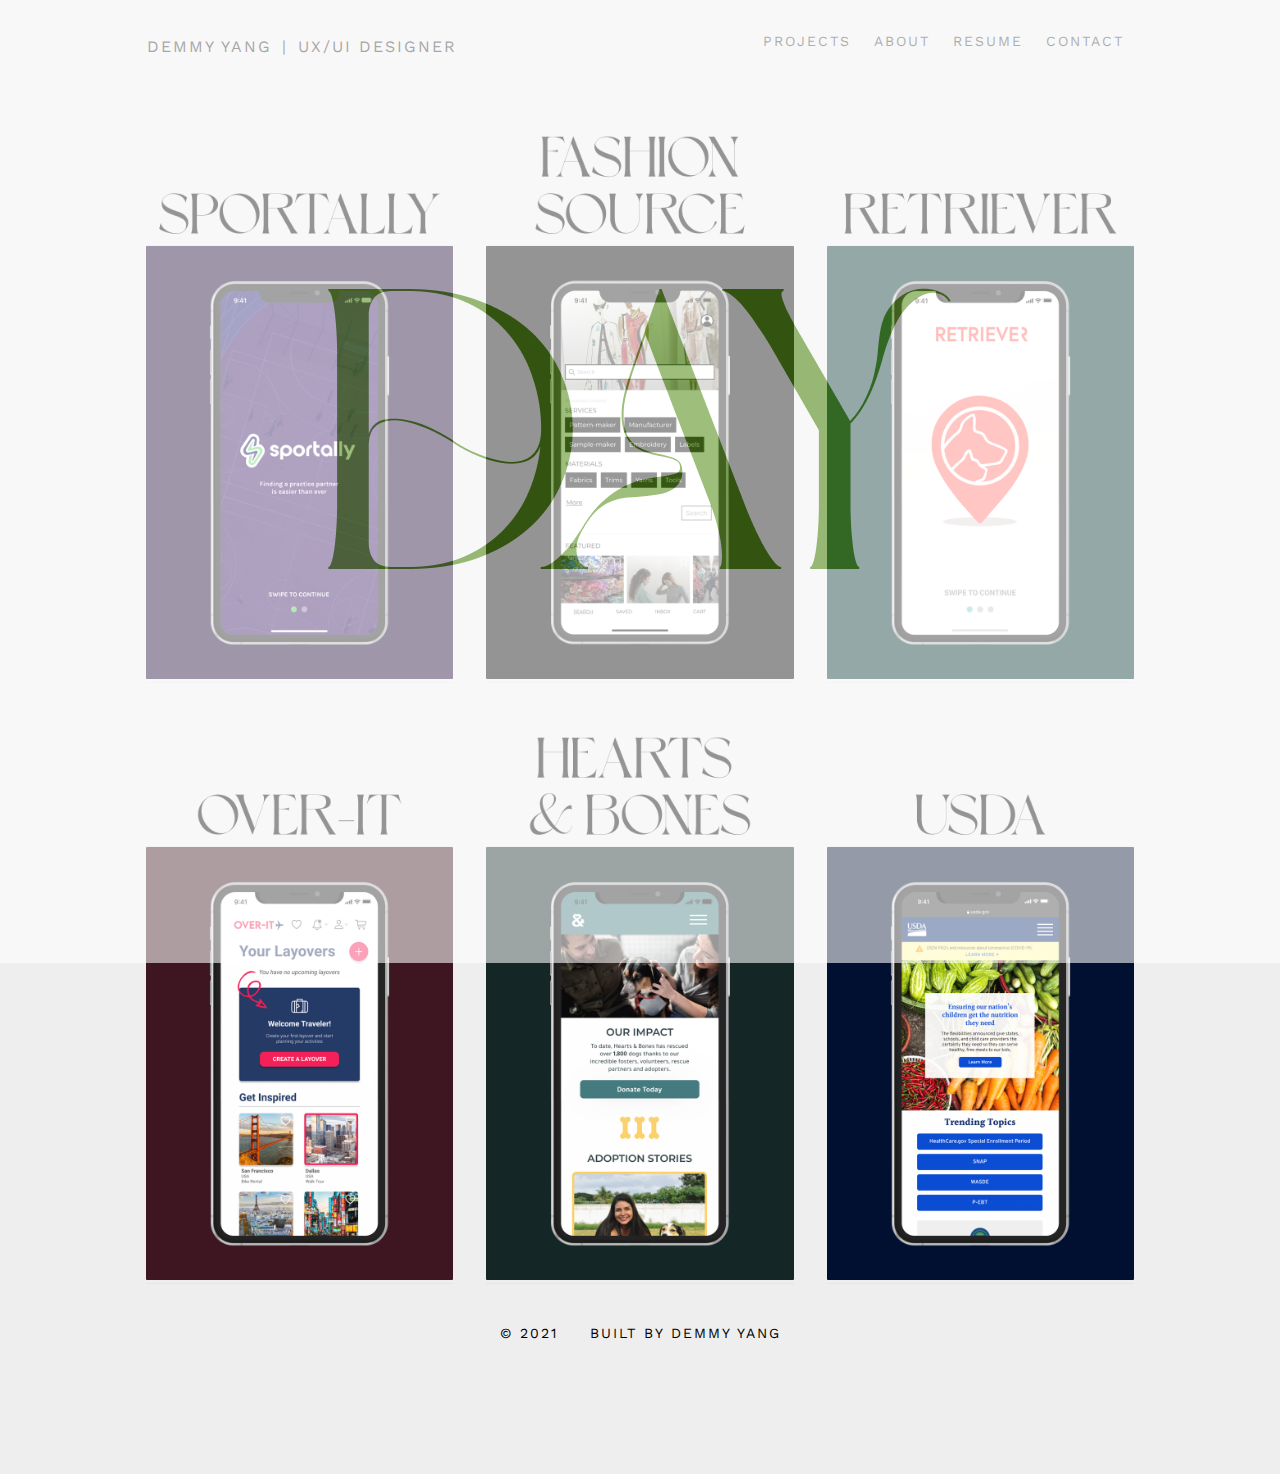
<file: index.html>
<!DOCTYPE html>
<html lang="en">
<head>
    <meta charset="UTF-8">
    <meta http-equiv="X-UA-Compatible" content="IE=edge">
    <meta name="viewport" content="width=device-width, initial-scale=1.0">
    <title>Demmy's UX/UI Portfolio - Projects Gallery</title>
    <link rel = "stylesheet" href = "./css/header.css">
    <link rel = "stylesheet" href = "./css/index.css">
    <link rel="preconnect" href="https://fonts.googleapis.com">
    <link rel="preconnect" href="https://fonts.gstatic.com" crossorigin>
    <link href="https://fonts.googleapis.com/css2?family=Work+Sans&display=swap" rel="stylesheet">
</head>
<body>
    <nav>
        <div class="logo">
            <a>Demmy Yang&ensp;|&ensp;UX/UI Designer</a>
        </div>
        <ul class="nav-container">
            <li><a class="nav-links">Projects</a></li>
            <li><a href="./html/about.html" class="nav-links">About</a></li>
            <li><a href="./html/resume.html" class="nav-links">Resume</a></li>
            <li><a href="./html/contact.html" class="nav-links">Contact</a></li>
        </ul>

        <div class="burger">
            <div class="line1"></div>
            <div class="line2"></div>
            <div class="line3"></div>
        </div>
    </nav>
    <main>
        <div class="grid">

            <div class="sports_gallery">
                <a href="./html/sportally.html">
                    <img src="./images/gallery/sportally_gallery.png" alt="sports_gallery" class="gallery_text_png">
                    <img src="./images/gallery/mocks/sportally.png" class="gallery_img">
                    <div class="sports_overlay">
                        <div class="sports_title">SPORTALLY</div>
                        <p class="sports_description">
                            Columbia University<br />
                            New York<br />
                            July &#8212; August 2021<br /><br />
                            An online platform that connects athletes who want to play sports at any level.  
                        </p>
                        <div class="view_project">view case study&#10230;</div>
                    </div>
                </a>
            </div>

            <div class="hotel_fullerton_gallery">
                <a href="./html/fashionsource.html">
                    <img src="./images/gallery/fashion_source.png" alt="fashion_source_gallery" class="gallery_text_png">
                    <img src="./images/gallery/mocks/fashionsource.png" class="gallery_img">
                    <div class="hotelfullerton_overlay">
                        <div class="hotelfullerton_title">Fashion Source</div>
                        <p class="hotelfullerton_description">
                            New York, NY<br />
                            September 2021<br /><br />
                            A fashion production app that delves into the problem space of sourcing materials and services 
                        </p>
                        <div class="view_project">view project&#10230;</div>
                    </div>
                </a>
            </div>

            <div class="retriever_gallery">
                <a href="./html/retriever.html">
                    <img src="./images/gallery/retriever_gallery.png" alt="retriever_gallery" class="gallery_text_png">
                    <img src="./images/gallery/mocks/retriever.png" class="gallery_img">
                    <div class="retriever_overlay">
                        <div class="retriever_title">RETRIEVER</div>
                        <p class="retriever_description">
                            Columbia University<br />
                            New York<br />
                            March &#8212; april 2021<br /><br />
                            A study of the problem space surrounding pet owners and their community when a pet is lost.
                        </p>
                        <div class="view_project">view case study&#10230;</div>
                    </div>
                </a>
            </div>

            <div class="overit_gallery">
                <a href="./html/overit.html">
                    <img src="./images/gallery/over_it_gallery.png" alt="over_it_gallery" class="gallery_text_png">
                    <img src="./images/gallery/mocks/overit.png" class="gallery_img">
                    <div class="overit_overlay">
                        <div class="overit_title">Over-it</div>
                        <p class="overit_description">
                            Columbia University<br />
                            New York<br />
                            March &#8212; April 2021<br /><br />
                            An in-depth exploration of air travel processes. Over-it proposes a solution to the drudgery of layover flights. 
                        </p>
                        <div class="view_project">view case study &#10230;</div>
                    </div>
                </a>
            </div>

            <div class="hearts_bones_gallery">
                <a href="./html/heartandbones.html">
                    <img src="./images/gallery/hearts_and_bones_gallery.png" alt="hearts_and_bones_gallery" class="gallery_text_png">
                    <img src="./images/gallery/mocks/heartsbones.png" class="gallery_img">
                    <div class="hearts_bones_overlay">
                        <div class="hearts_bones_title">Hearts & Bones Rescue</div>
                        <p class="hearts_bones_description">
                            Columbia University<br />
                            New York<br />
                            May &#8212; June 2021<br /><br />
                            A redesign of a local non-profit dog rescue that emphasizes building trust with their donors and volunteers.

                        </p>
                        <div class="view_project">view case study&#10230;</div>
                    </div>
                </a>
            </div>

            <div class="USDA_gallery">
                <a href="./html/usda.html">
                    <img src="./images/gallery/usda_gallery.png" alt="usda_gallery" class="gallery_text_png">
                    <img src="./images/gallery/mocks/usda.png" class="gallery_img">
                    <div class="usda_overlay">
                        <div class="usda_title">U.S. Dept. of Agriculture</div>
                        <p class="usda_description">
                            Columbia University<br />
                            New York<br />
                            April &#8212; May 2021<br /><br />
                            A complete redesign of a prominent government agency with a focus on information architecture.
                        </p>
                        <div class="view_project">view case study&#10230;</div>
                    </div>
                </a>
            </div>

        </div>

        <div class="footer">
            &copy; 2021&emsp;&emsp;built by Demmy Yang
        </div>

    </main>

    <div class="preloader">
        <img src="./images/preloader.png" alt="preloading logo">
    </div>

    <script src="./js/index.js"></script>
    <script src="./js/menu.js"></script>
</body>
</html>
</file>
<file: css/header.css>
:root {
    --background: #eeeeee;
    --slate: #2b2b2b;
}

/*--------HEADER--------*/

nav {
    display: flex;
    justify-content: space-around;
    align-items: center;
    min-height: 8vh;
    font-family: "Work Sans", sans-serif;
    background-color: var(--background);
    margin-top: 10px;
    z-index: 999;
}

.logo {
    color:var(--slate);
    text-transform: uppercase;
    letter-spacing: 2px;
    font-size: 16px;
}

.logo a {
    text-decoration: none;
    color: var(--slate);
}

.nav-container {
    display: flex;
    background-color: var(--background);
    justify-content: space-around;
    width: 30%;
    text-decoration: none;
    opacity: 0.9;
    margin-bottom: 12px;
    z-index: 999;
}

.nav-container li {
    list-style: none;
}

.nav-container a {
    color: var(--slate);
    text-decoration: none;
    letter-spacing: 2px;
    text-transform: uppercase;
    font-size: 14px;
}

.nav-links {
    position: relative;
    padding-left: 3px;
    padding-right: 0px;
    padding-bottom: 1px;
    margin-top: 14px;
}

/*--------HEADER (HOVER EFFECTS)--------*/

.nav-links::after {
    content: "";
    position: absolute;
    left: 0;
    bottom: 0;
    width: 100%;
    height: 1px;
    background:var(--slate);

    transform: scaleX(0);
    transform-origin: right;
    transition: transform 250ms ease-in;
}

.nav-links:hover::after {
    transform: scaleX(1);
    transform-origin: left;
}

.nav-links:hover {
    font-weight: bold;
}

/*--------BURGER 1024-----*/

.burger {
    display: none;
}

.burger div {
    width: 26px;
    height: 2px;
    background-color: var(--slate);
    margin: 5px;
    transition: all 0.3s ease;
}

/*--------RESPONSIVE LAYOUT--------*/

@media screen and (max-width: 1100px) {
    .nav-container {
        width: 33%;
    }
}
@media screen and (max-width:1200px) {
    .nav-container {
        width: 40%;
    }

}

@media screen and (max-width:900px) {
    .nav-container {
        position: absolute;
        right: 0px;
        height: 18vh;
        top: 8vh;
        flex-direction: column;
        align-items: center;
        display: none;
        width: 40%;
        transform: translateX(100%);
        transition: transform 0.5s ease-in;
    }
    .nav-container li {
        opacity: 0;
        z-index: 9999px;
    }
    .burger {
        display: block;
        cursor: pointer;
    }
}

@media screen and (max-width:500px){
    .retriever_overlay, .usda_overlay {
        padding-top: 10px;
    }
}

/*--------MENU ANIMATION--------*/

.nav-active {
    display: flex;
    transform: translateX(0%);
}

@keyframes navLinkFade {
    from{
        opacity: 0;
        transform: translateX(50px);
    }
    to {
        opacity: 1;
        transform: translateX(0px);
    }
}



.toggle .line1{
    transform: rotate(-45deg) translate(-5px,5px);
}
.toggle .line2{
    opacity: 0;
}
.toggle .line3{
    transform: rotate(45deg) translate(-5px,-5px);
}

/* Footer */

.footer {
    font-family: "Work Sans", sans-serif;
    color: black;
    text-transform: uppercase;
    letter-spacing: 2px;
    font-size: 14px;
    padding: 1px;
    text-align: center;
    height: 150px;
}
</file>
<file: css/index.css>
* {
    margin: 0px auto;
    padding: 0px;
    box-sizing: border-box;
    background-color: #eeeeee;
}

:root {
    --background: #eeeeee;
    --slate: #2b2b2b;
    --retriever: #e9635c;
    --usda: #fa6000;
    --gray: #424242;
    --preloaderbg: #191919;
    --sportally: #31c235;
    --hotelfullerton: #000000;
    --overit: #f42158;
    --heartsbones: #fcd16b;
}

/*--------GRID LAYOUT--------*/

.gallery_img {
    width: 100%;
    border-radius: 1px; 
}

.grid {
    margin-top: 40px;
    display: grid;
    grid-template-columns: auto 24% 24% 24% auto;
    grid-template-rows: 1fr 1fr 6%;
    grid-gap: 33px;
    row-gap: 40px;
}


/*--------SPORTS GRID--------*/

.sports_gallery {
    grid-column: 2 / 3;
    width: 100%;
    align-items: center;
    justify-content: center;
    display: inline-block;
    position: relative;
    background: rgba(224,224,224,.6);
}
.sports_overlay {
    position: absolute;
    top: 0px;
    left: 0px;
    bottom: 0px;
    right: 0px;
    color: var(--slate);
    font-family: "Work sans", sans-serif;
    display: inline-block;
    flex-direction: column;
    text-transform: uppercase;
    letter-spacing: 2px;
    opacity: 0;
}
.sports_title {
    font-size: 1.7em;
    font-weight: bold;
    margin-top: 3.7em;
    padding-top: 30px;
    margin-left: 35px;
    margin-right: 35px;
}
.sports_description {
    font-size: 0.9em;
    margin-top: 0.8em;
    margin-left: 35px;
    margin-right: 35px;
    color: var(--gray);
}   
.view_project {
    font-size: 1em;
    font-weight: bold;
    margin-top: 1.2em;
    margin-left: 35px;
    margin-right: 35px;
}
.sports_overlay:hover {
    opacity: .97;
    transition: opacity 0.3s ease-in;
}
.sports_overlay::after {
    content: "";
    position: absolute;
    left: 0;
    bottom: 0;
    width: 100%;
    height: 4px;
    background: var(--sportally);
    opacity: 0.5;

    transform: scaleX(0);
    transform-origin: right;
    transition: transform 0.5s ease-in;
}
.sports_overlay:hover::after {
    transform: scaleX(1);
    transform-origin: left;
}


/*--------HOTEL FULLERTON GRID--------*/


.hotel_fullerton_gallery {
    grid-column: 3 / 4;
    width: 100%;
    align-items: center;
    justify-content: center;
    display: inline-block;
    position: relative;
    background: rgba(224,224,224,.6);
}
.hotelfullerton_overlay {
    position: absolute;
    top: 0px;
    left: 0px;
    bottom: 0px;
    right: 0px;
    color: var(--slate);
    font-family: "Work sans", sans-serif;
    display: inline-block;
    flex-direction: column;
    text-transform: uppercase;
    letter-spacing: 2px;
    opacity: 0;
}
.hotelfullerton_title {
    font-size: 1.7em;
    font-weight: bold;
    margin-top: 3.7em;
    padding-top: 30px;
    margin-left: 35px;
    margin-right: 35px;
}
.hotelfullerton_description {
    font-size: 0.9em;
    margin-top: 0.8em;
    margin-left: 35px;
    margin-right: 35px;
    color: var(--gray);
}   
.view_project {
    font-size: 1em;
    font-weight: bold;
    margin-top: 1.2em;
    margin-left: 35px;
    margin-right: 35px;
}
.hotelfullerton_overlay:hover {
    opacity: .97;
    transition: opacity 0.3s ease-in;
}
.hotelfullerton_overlay::after {
    content: "";
    position: absolute;
    left: 0;
    bottom: 0;
    width: 100%;
    height: 4px;
    background: var(--hotelfullerton);
    opacity: 0.5;

    transform: scaleX(0);
    transform-origin: right;
    transition: transform 0.5s ease-in;
}
.hotelfullerton_overlay:hover::after {
    transform: scaleX(1);
    transform-origin: left;
}

/*--------RETRIEVER GRID--------*/

.retriever_gallery {
    grid-column: 4 / 5;
    width: 100%;
    align-items: center;
    justify-content: center;
    display: inline-block;
    position: relative;
    background: rgba(224,224,224,.6);
}
.retriever_overlay {
    position: absolute;
    top: 0px;
    left: 0px;
    bottom: 0px;
    right: 0px;
    color: var(--slate);
    font-family: "Work sans", sans-serif;
    display: inline-block;
    flex-direction: column;
    text-transform: uppercase;
    letter-spacing: 2px;
    opacity: 0;
}
.retriever_title {
    font-size: 1.7em;
    font-weight: bold;
    margin-top: 3.7em;
    padding-top: 30px;
    margin-left: 35px;
    margin-right: 35px;
}
.retriever_description {
    font-size: 0.9em;
    margin-top: 0.8em;
    margin-left: 35px;
    margin-right: 35px;
    color: var(--gray);
}   
.view_project {
    font-size: 1em;
    font-weight: bold;
    margin-top: 1.2em;
    margin-left: 35px;
    margin-right: 35px;
}
.retriever_overlay:hover {
    opacity: .97;
    transition: opacity 0.3s ease-in;
}
.retriever_overlay::after {
    content: "";
    position: absolute;
    left: 0;
    bottom: 0;
    width: 100%;
    height: 4px;
    background: var(--retriever);
    opacity: 0.5;

    transform: scaleX(0);
    transform-origin: right;
    transition: transform 0.5s ease-in;
}
.retriever_overlay:hover::after {
    transform: scaleX(1);
    transform-origin: left;
}


/*--------OVER-IT GRID--------*/

.overit_gallery {
    grid-column: 2 / 3;
    width:100%;
    align-items: center;
    justify-content: center;
    display: inline-block;
    position: relative;
    background: rgba(224,224,224,.6);
}
.overit_overlay {
    position: absolute;
    top: 0px;
    left: 0px;
    bottom: 0px;
    right: 0px;
    color: var(--slate);
    font-family: "Work sans", sans-serif;
    display: inline-block;
    flex-direction: column;
    text-transform: uppercase;
    letter-spacing: 2px;
    opacity: 0;
}
.overit_title {
    font-size: 1.6em;
    font-weight: bold;
    margin-top: 3.7em;
    padding-top: 30px;
    margin-left: 35px;
    margin-right: 35px;
}
.overit_description {
    font-size: 0.9em;
    margin-top: 0.8em;
    margin-left: 35px;
    margin-right: 35px;
    color: var(--gray);
}   
.view_project {
    font-size: 1em;
    font-weight: bold;
    margin-top: 1.2em;
    margin-left: 35px;
    margin-right: 35px;
}
.overit_overlay:hover {
    opacity: .97;
    transition: opacity 0.3s ease-in;
}
.overit_overlay::after {
    content: "";
    position: absolute;
    bottom: 0;
    left: 0;
    width: 100%;
    height: 4px;
    background: var(--overit);
    opacity: 0.5;
    transform: scaleX(0);
    transform-origin: right;
    transition: transform 0.5s ease-in;
}
.overit_overlay:hover::after {
    transform: scaleX(1);
    transform-origin: left;
}



/*--------HEARTS/BONES GRID--------*/


.hearts_bones_gallery {
    grid-column: 3 / 4;
    width:100%;
    align-items: center;
    justify-content: center;
    display: inline-block;
    position: relative;
    background: rgba(224,224,224,.6);
}
.hearts_bones_overlay {
    position: absolute;
    top: 0px;
    left: 0px;
    bottom: 0px;
    right: 0px;
    color: var(--slate);
    font-family: "Work sans", sans-serif;
    display: inline-block;
    flex-direction: column;
    text-transform: uppercase;
    letter-spacing: 2px;
    opacity: 0;
}
.hearts_bones_title {
    font-size: 1.6em;
    font-weight: bold;
    margin-top: 3.7em;
    padding-top: 30px;
    margin-left: 35px;
    margin-right: 35px;
}
.hearts_bones_description {
    font-size: 0.9em;
    margin-top: 0.8em;
    margin-left: 35px;
    margin-right: 35px;
    color: var(--gray);
}   
.view_project {
    font-size: 1em;
    font-weight: bold;
    margin-top: 1.2em;
    margin-left: 35px;
    margin-right: 35px;
}
.hearts_bones_overlay:hover {
    opacity: .97;
    transition: opacity 0.3s ease-in;
}
.hearts_bones_overlay::after {
    content: "";
    position: absolute;
    bottom:0;
    left: 0;
    width: 100%;
    height: 4px;
    background: var(--heartsbones);
    opacity: 0.9;
    transform: scaleX(0);
    transform-origin: right;
    transition: transform 0.5s ease-in;
}
.hearts_bones_overlay:hover::after {
    transform: scaleX(1);
    transform-origin: left;
}


/*--------USDA GRID--------*/

.USDA_gallery {
    grid-column: 4 / 5;
    width:100%;
    align-items: center;
    justify-content: center;
    display: inline-block;
    position: relative;
    background: rgba(224,224,224,.6);
}
.usda_overlay {
    position: absolute;
    top: 0px;
    left: 0px;
    bottom: 0px;
    right: 0px;
    color: var(--slate);
    font-family: "Work sans", sans-serif;
    display: inline-block;
    flex-direction: column;
    text-transform: uppercase;
    letter-spacing: 2px;
    opacity: 0;
}
.usda_title {
    font-size: 1.6em;
    font-weight: bold;
    margin-top: 3.7em;
    padding-top: 30px;
    margin-left: 35px;
    margin-right: 35px;
}
.usda_description {
    font-size: 0.9em;
    margin-top: 0.8em;
    margin-left: 35px;
    margin-right: 35px;
    color: var(--gray);
}   
.usda_view_project {
    font-size: 1em;
    font-weight: bold;
    margin-top: 1.2em;
    margin-left: 35px;
    margin-right: 35px;
}
.usda_overlay:hover {
    opacity: .97;
    transition: opacity 0.3s ease-in;
}
.usda_overlay::after {
    content: "";
    position: absolute;
    bottom:0;
    left: 0;
    width: 100%;
    height: 4px;
    background: var(--usda);
    opacity: 0.5;
    transform: scaleX(0);
    transform-origin: right;
    transition: transform 0.5s ease-in;
}
.usda_overlay:hover::after {
    transform: scaleX(1);
    transform-origin: left;
}

/*--------GRID HOVER EFFECTS--------*/

.gallery_img:hover, .retriever_gallery:hover, .sports_gallery:hover,.hotel_fullerton_gallery:hover, .USDA_gallery:hover, .overit_gallery:hover, .hearts_bones_gallery:hover{
    transform: translateY(-20px);
    transition: transform 0.2s ease-in;
}

.gallery_img:hover {
    transform: translateY(-20px);
    transition: transform 0.2s ease-in;
    transition: all 0.2s ease-in;
}

.gallery_text_png {
    width: 100%;
}

/*--------RESPONSIVE LAYOUT--------*/

@media screen and (max-width: 1100px) {
    .grid {
        margin-top: 78px;
        display: grid;
        grid-template-columns: auto 35% 35% auto;
        grid-template-rows: 1fr 1fr 1fr 4%;
        grid-gap: 48px;
    }
    .sports_gallery {
        grid-column: 2 / 3;
        width: 100%;
    }
    .hotel_fullerton_gallery {
        grid-column: 3 / 4;
        width: 100%;
    }
    .retriever_gallery {
        grid-column: 2 / 3;
        width: 100%;
    }
    .overit_gallery {
        grid-column: 3 / 4;
        width: 100%;
    }
    .hearts_bones_gallery {
        grid-column: 2 / 3;
        width: 100%;
    }
    .USDA_gallery {
        grid-column: 3 / 4;
        width: 100%;
    }
    .retriever_overlay, .usda_overlay{
        padding-top: 50px;
    }
}

@media screen and (max-width:900px) {
    body {
        overflow-x: hidden;
    }
    .retriever_overlay, .usda_overlay{
        padding-top: 5px;
    }
}

@media screen and (max-width:780px){
    .retriever_overlay, .usda_overlay{
        padding-top: 0px;
    }
}

@media screen and (max-width:720px){
    .grid {
        margin-top: 30px;
        display: grid;
        grid-template-columns: auto 62% auto;
        grid-template-rows: 1fr 1fr 1fr 1fr 1fr 1fr 2%;
        z-index: -1px;
    }
    .retriever_gallery {
        grid-column: 2;
        width: 100%
    }
    .sports_gallery {
        grid-column: 2;
        width: 100%
    }
    .hotel_fullerton_gallery {
        grid-column: 2;
        width: 100%
    }
    .USDA_gallery {
        grid-column: 2;
        width: 100%
    }
    .overit_gallery {
        grid-column: 2;
        width: 100%
    }
    .hearts_bones_gallery {
        grid-column: 2;
        width: 100%
    }
    .retriever_overlay, .usda_overlay{
        padding-top: 80px;
    }
}

@media screen and (max-width:500px){
    .retriever_overlay, .usda_overlay {
        padding-top: 10px;
    }
}

/*--------PRELOADER--------*/

.preloader {
    align-items: center;
    background:var(--preloaderbg);
    display: flex;
    height: 100vh;
    justify-content: center;
    left: 0;
    position: fixed;
    top: 0;
    width: 100%;
    z-index: 9999;
    pointer-events: none;
}

@media screen and (max-width:720px) {
    .footer {
        grid-column: 2 / 3;
        grid-row: 7;
    }
}

@media screen and (max-width: 1100px) {
    .footer {
        grid-column: 2 / 4;
        grid-row: 4;
    }
}
</file>
